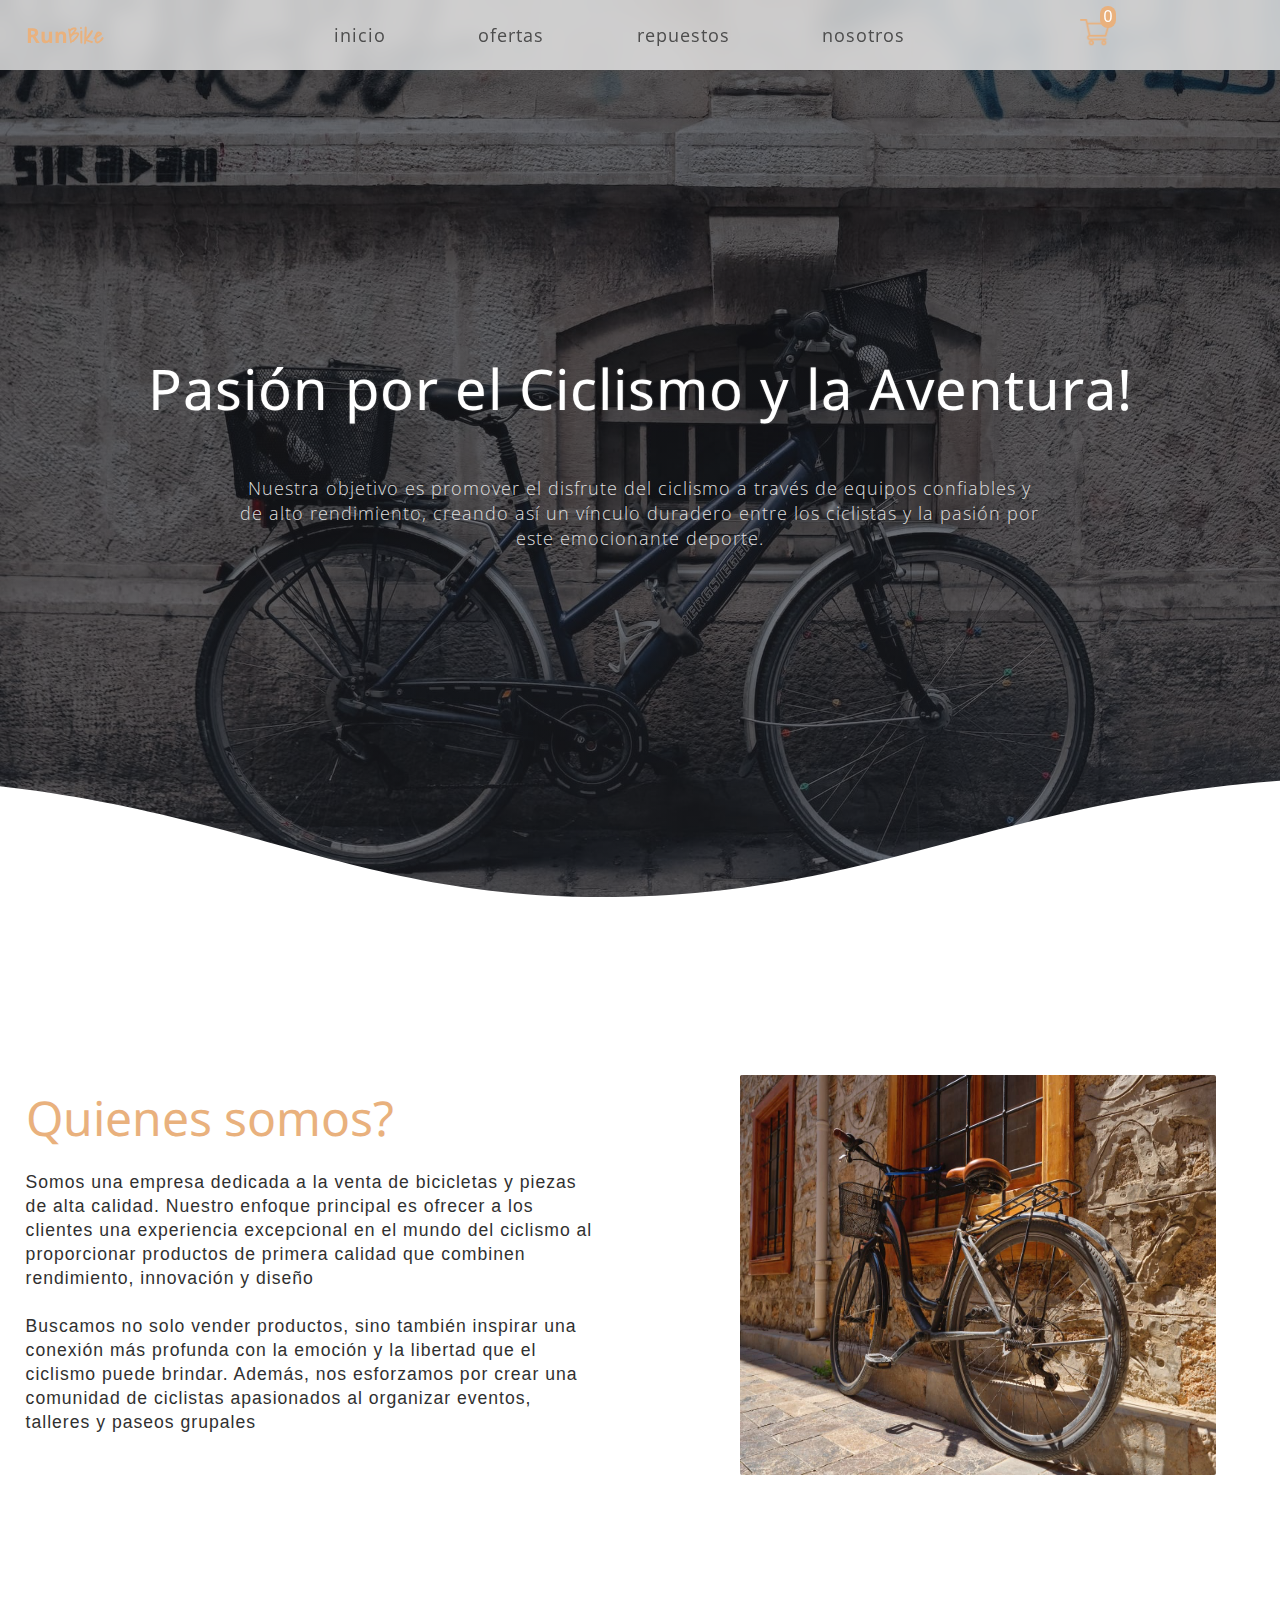
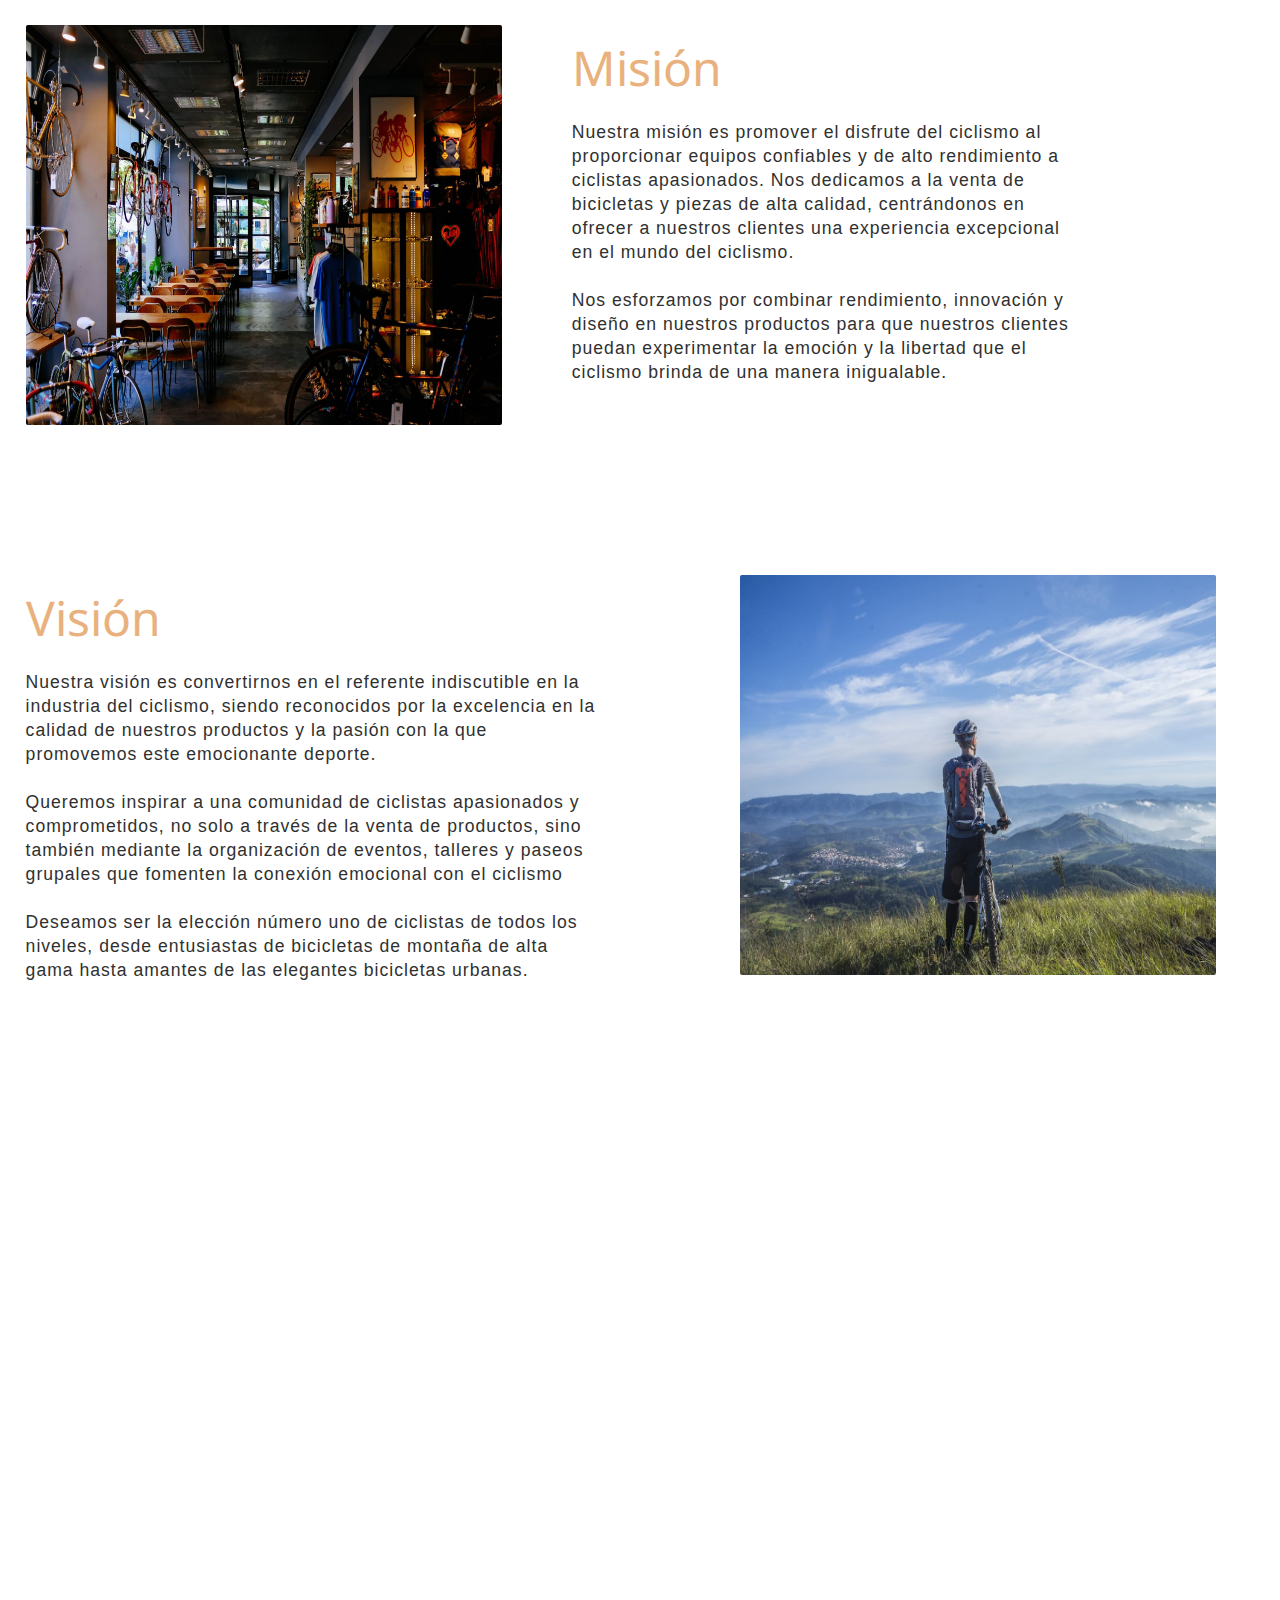
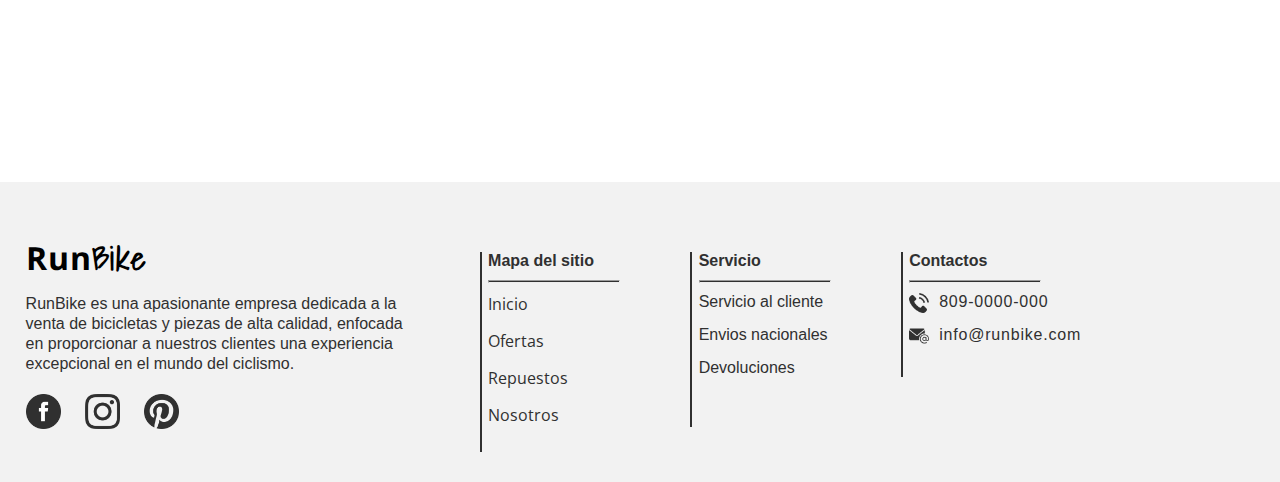
<file: nosotros.html>
<!DOCTYPE html>
<html lang="es">
<head>
    <meta charset="UTF-8">
    <link rel="shortcut icon" href="iconos/bicicleta.ico" type="image/x-icon">
<link rel="stylesheet" href="css/nosotros.css">
    <meta name="viewport" content="width=device-width, initial-scale=1.0">
    <title>RunBike - Sobre nosotros</title>
</head>
<body>
    <nav>  
        <h2>Run<span>Bike</span></h2>

        <ul>
            <li><a href="index.html">inicio</a></li>
            <li><a href="ofertas.html">ofertas</a></li>
            <li><a href="repuestos.html">repuestos</a></li>
            <li><a href="nosotros.html">nosotros</a></li>
        </ul>

        <div class="btns_menu">
            <a href="carrito.html">
                <figure>
                    <span class="count_list">0</span>
                    <img src="iconos/carrito-de-compras.png" alt="" title="carrito de compras">
                </figure>
            </a>
            
            
        
        </div>    

        <label class="hamburger">
            <input type="checkbox" onclick="Open_and_Close_menu_lateral(checked)">
            <svg viewBox="0 0 32 32">
                <path class="line line-top-bottom" d="M27 10 13 10C10.8 10 9 8.2 9 6 9 3.5 10.8 2 13 2 15.2 2 17 3.8 17 6L17 26C17 28.2 18.8 30 21 30 23.2 30 25 28.2 25 26 25 23.8 23.2 22 21 22L7 22"></path>
                <path class="line" d="M7 16 27 16"></path>
            </svg>
        </label>        
    </nav>

    <div class="menu_desplegable">
        <div class="container_menu_desplegable">
            <ul>
                    <li>
                        <img src="iconos/hogar.png" alt="">
                        <a href="index.html">
                            Inicio
                        </a>
                    </li>
               
               
                    <li>
                        <img src="iconos/etiqueta-de-precio.png" alt="">
                        <a href="ofertas.html">
                            Ofertas
                        </a>
                    </li>

               
                    <li>
                        <img src="iconos/herramienta-de-reparacion.png" alt="">
                        <a href="repuestos.html">
                            Repuestos
                        </a>
                    </li>

               
                    <li>
                        <img src="iconos/grupo.png" alt="">
                        <a href="nosotros.html">
                            Nosotros
                        </a>
                    </li>

                
                   
            </ul>
        </div>    
    </div>

    <header>
        <h1>Pasión por el Ciclismo y la Aventura!</h1>
        <h3>
            Nuestra objetivo es promover el disfrute del ciclismo a través de equipos 
            confiables y de alto rendimiento, creando así un vínculo duradero entre los 
            ciclistas y la pasión por este emocionante deporte.
        </h3>
    </header>

    <div class="cover">
         <div class="wave w1"></div> 
    </div>

    <section class="sobreNosotros">
        <div class="contenido">
            <h2>Quienes somos?</h2>
        <p>
            Somos una empresa dedicada a la venta de bicicletas y piezas de alta calidad. Nuestro enfoque 
            principal es ofrecer a los clientes una experiencia excepcional en el mundo del ciclismo 
            al proporcionar productos de primera calidad que combinen rendimiento, innovación
            y diseño
            <br><br>
            Buscamos no solo vender productos, sino también inspirar una conexión más profunda con
            la emoción y la libertad que el ciclismo puede brindar. Además, nos esforzamos por 
            crear una comunidad de ciclistas apasionados al organizar eventos, talleres y paseos 
            grupales
        </p>
        </div>
        <img src="img/img_nosotros_1.jpg">
    </section>

    <section class="sobreNosotros">
        <img src="img/pexels-adrien-olichon-2817452 (1) (1).jpg">
        <div class="contenido cont2">
            <h2>Misión</h2>
        <p>
            Nuestra misión es promover el disfrute del ciclismo al proporcionar equipos confiables
            y de alto rendimiento a ciclistas apasionados. Nos dedicamos a la venta de bicicletas
            y piezas de alta calidad, centrándonos en ofrecer a nuestros clientes una experiencia 
            excepcional en el mundo del ciclismo.
            <br><br>
            Nos esforzamos por combinar rendimiento, 
            innovación y diseño en nuestros productos para que nuestros clientes puedan
            experimentar la emoción y la libertad que el ciclismo brinda de una manera inigualable.
        </p>
        </div>
    </section>

    
    <section class="sobreNosotros">
        <div class="contenido">
            <h2>Visión</h2>
        <p>
            Nuestra visión es convertirnos en el referente indiscutible en la industria del 
            ciclismo, siendo reconocidos por la excelencia en la calidad de nuestros productos y 
            la pasión con la que promovemos este emocionante deporte.
            <br><br>
            Queremos inspirar a una comunidad de ciclistas apasionados y comprometidos, 
            no solo a través de la venta de productos, sino también mediante la organización de 
            eventos, talleres y paseos grupales que fomenten la conexión emocional con el ciclismo
            <br><br>
            Deseamos ser la elección número uno de ciclistas de todos los niveles, 
            desde entusiastas de bicicletas de montaña de alta gama hasta amantes de las 
            elegantes bicicletas urbanas.
        </p>
        </div>
        <img src="img/pexels-pixabay-161172 (1).jpg">
    </section>


    <section class="mapa">
        <iframe src="https://www.google.com/maps/embed?pb=!1m18!1m12!1m3!1d101459.56498403577!2d-5.9550582499999996!3d37.37537075!2m3!1f0!2f0!3f0!3m2!1i1024!2i768!4f13.1!3m3!1m2!1s0xd126c1114be6291%3A0x34f018621cfe5648!2sSevilla%2C%20Espa%C3%B1a!5e0!3m2!1ses-419!2sdo!4v1691754845993!5m2!1ses-419!2sdo"  style="border:0;" allowfullscreen="" loading="lazy" referrerpolicy="no-referrer-when-downgrade"></iframe>
    </section>


    <footer>
        <div class="informaciones">
            <h2>Run<span>Bike</span></h2>
            <p>
                RunBike es una apasionante empresa dedicada a la venta de bicicletas y piezas de alta calidad, 
                enfocada en proporcionar a nuestros clientes una experiencia excepcional en el mundo del ciclismo.
            </p>
            <div class="redes">
                <img src="iconos/icono_facebook.png" alt="">
                <img src="iconos/instagram.png" alt="">
                <img src="iconos/logotipo-de-pinterest.png" alt="">
            </div>
        </div>

        <div class="enlaces">
            <ul class="mapaWeb">
                <li>Mapa del sitio</li>
                <hr>
                <li><a href="">Inicio</a></li>
                <li><a href="">Ofertas</a></li>
                <li><a href="">Repuestos</a></li>
                <li><a href="">Nosotros</a></li>
            </ul>
            <ul class="servicio">
                <li>Servicio</li>
                <hr>
                <li>Servicio al cliente</li>
                <li>Envios nacionales</li>
                <li>Devoluciones</li>
            </ul>
            <ul class="contacto">
                <li>Contactos</li>
                <hr>
                <li><img src="iconos/telefono.png" alt=""> <span>809-0000-000</span></li>
                <li><img src="iconos/correo-electronico.png" alt=""><span>info@runbike.com</span></li>
            </ul>
        </div>  
      </footer>

      <script src="js/index.js"></script>
</body>
</html>
</file>
<file: css/nosotros.css>
@import url('estilos_globales.css');


header{
    padding-left: 5%;
    padding-right: 5%;
    display: flex;
    flex-direction: column;
    justify-content: center;
    align-items: center;
    width: 100%;
    height: 100vh;
    box-sizing: border-box;
    overflow: hidden;
    background-repeat: no-repeat;
    background-attachment: fixed;
    background-position: center;
    background-size:  cover;
    background-image:  linear-gradient(
        #15161b9f,
        #21222998
    ),url('../img/fondo_nosotros_header.jpg');
}

header h1{
    text-shadow: 0px 0px 2px rgb(94, 94, 94);
    font-weight: 400;
    letter-spacing: 1px;
    font-size: 3.5rem;
    color: white;
    margin-bottom: 50px;
}

header h3{
    text-align: center;
    width: 70%;
    margin-left: 15%;
    letter-spacing: 1px;
    line-height: 25px;
    font-weight: 100;
    color: rgb(223, 223, 223);
    margin-right: 15%;
    font-size: 1.1rem;
}

/*efecto ola*/

.cover{
    position: relative;
    margin-top: -325px;
    width: 100%;
    box-sizing: border-box;
    height: 350px;
    overflow: hidden;
    padding-bottom: 120px;

}

.wave{
    transform: rotate(180deg);
    width: 6000px;
    height: 100%;
    position: absolute;
    left: 0;
    background-image:  url('../img/wd1.svg');
    background-position: bottom;
}

.w1{
    animation: w1 7s linear infinite;
}

@keyframes w1 {
    0%{
        margin-left: 0;
    }
    100%{
        margin-left: -1600px;
    }
}


/*sobre nosotros*/

.sobreNosotros{
    padding-right: 5%;
    margin-top: 100px;
    width: 100%;
    display: flex;
    box-sizing: border-box;
    padding-left: 2%;
    padding-top: 50px;
    margin-bottom: 20px;
}

.sobreNosotros .contenido {
    padding-top: 10px;
}
.sobreNosotros .contenido h2{
    font-size: 3rem;
    left: 1px;
    font-weight: 400;
    color:#E9B17D ;
    margin-bottom: 20px;
}

.sobreNosotros .contenido p{
    font-size: 1.1rem;
    letter-spacing: 1px;
    color: #303030;
    line-height: 24px;
    width: 80%;
    font-weight: 200;
}

.sobreNosotros img{
    width: 40%;
    height: 400px;
    border-radius: 2px ;
}

/*valores*/

.cont2{
    margin-left: 70px;
}


/*mapa*/

.mapa{
    margin-top: 200px;
    width: 100%;
    height: 600px;
    box-sizing: border-box;
}

.mapa iframe{
    width: 100%;
    height: 100%;
}
</file>
